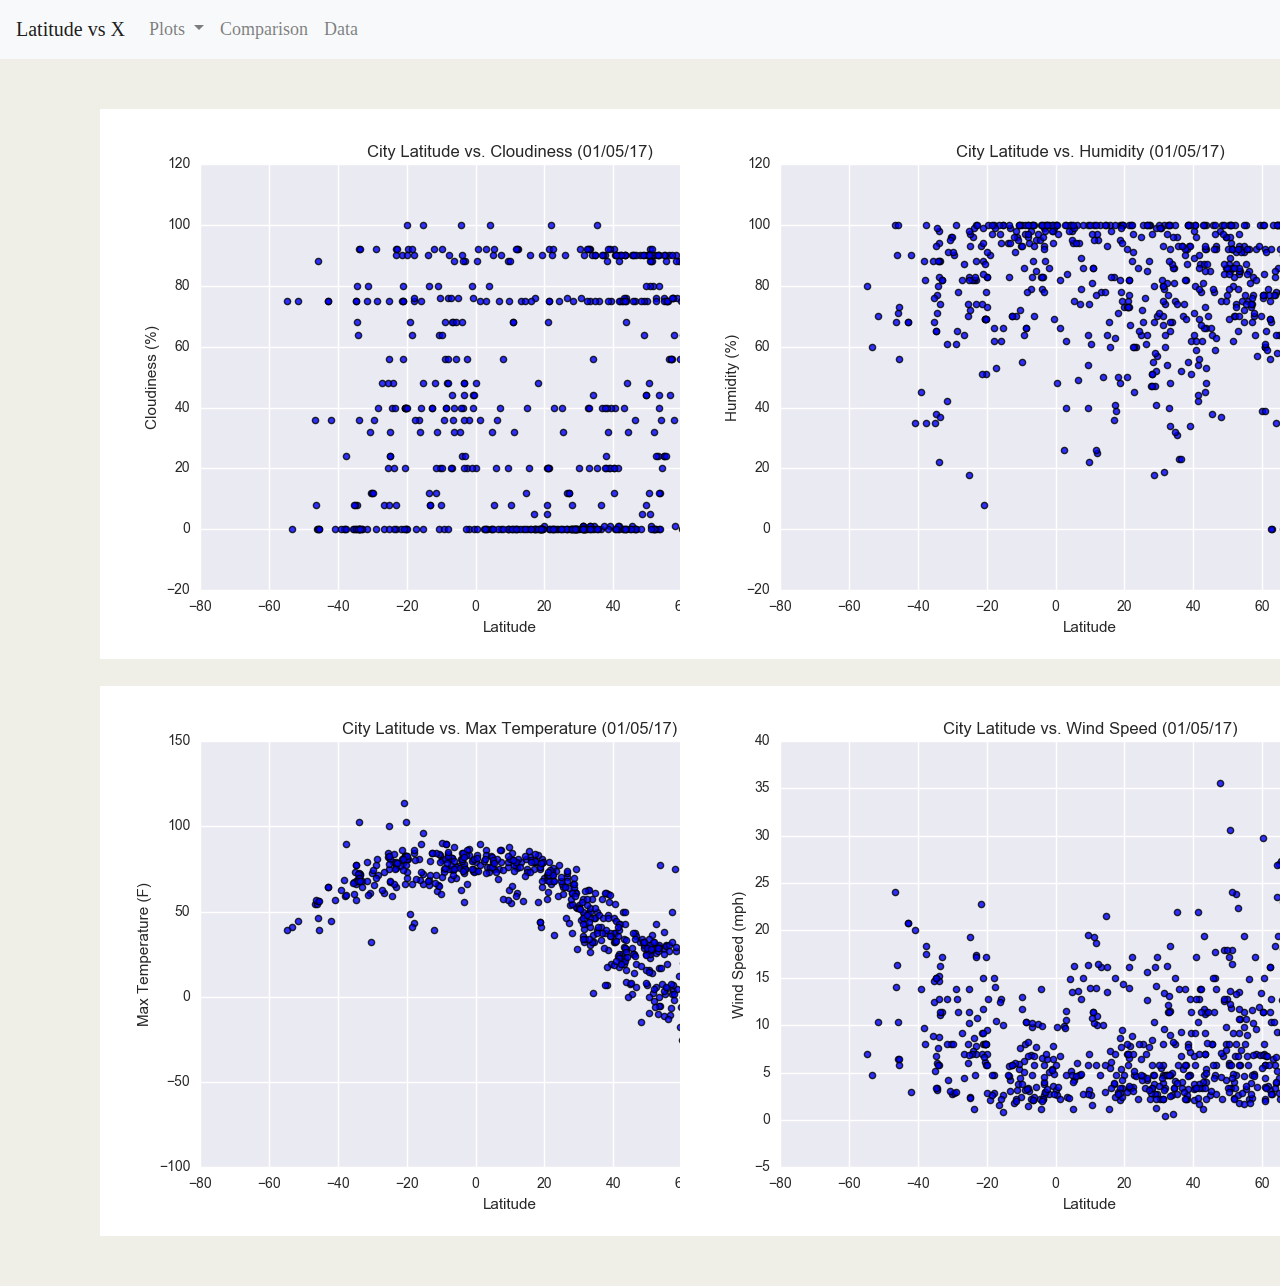
<file: Comparison.html>
<!DOCTYPE html>
<html lang="en">
<head>
    <meta charset="UTF-8">
    <meta http-equiv="X-UA-Compatible" content="IE=edge">
    <meta name="viewport" content="width=device-width, initial-scale=1.0">
    <title>Comparison</title>
    <!-- Bring in our bootstrap stylesheet -->
    <link rel="stylesheet" href="https://stackpath.bootstrapcdn.com/bootstrap/4.3.1/css/bootstrap.min.css" 
    integrity="sha384-ggOyR0iXCbMQv3Xipma34MD+dH/1fQ784/j6cY/iJTQUOhcWr7x9JvoRxT2MZw1T" 
    crossorigin="anonymous">
    <!-- style sheet -->
    <link rel="stylesheet" type="text/css" href="style1.css">
</head>
<body>                  

<!-- NAV BAR START -->
<!--https://getbootstrap.com/docs/4.0/components/navbar/  -->
<nav class="navbar navbar-expand-lg navbar-light bg-light">
    <a class="navbar-brand" href="index.html">Latitude vs X</a>
    <button class="navbar-toggler" type="button" data-toggle="collapse" data-target="#navbarNavDropdown" aria-controls="navbarNavDropdown" aria-expanded="false" aria-label="Toggle navigation">
      <span class="navbar-toggler-icon"></span>
    </button>
    <div class="collapse navbar-collapse" id="navbarNavDropdown">
      <ul class="navbar-nav">
        <li class="nav-item dropdown">
          <a class="nav-link dropdown-toggle" href="#" id="navbarDropdownMenuLink" data-toggle="dropdown" aria-haspopup="true" aria-expanded="false">
            Plots
          </a>
          <div class="dropdown-menu" aria-labelledby="navbarDropdownMenuLink">
            <a class="dropdown-item" href="Cloud.html">Cloudiness vs Latitude</a>
            <a class="dropdown-item" href="Humidity.html">Humidity vs Latitude</a>
            <a class="dropdown-item" href="Temp.html">Temperature vs Latitude</a>
            <a class="dropdown-item" href="Wind.html">Wind Speed vs Latitude</a>
          </div>
        </li>
        <li class="nav-item">
          <a class="nav-link" href="Comparison.html">Comparison</a>
        </li>
        <li class="nav-item">
          <a class="nav-link" href="Data.html">Data</a>
        </li>
      </ul>
    </div>
  </nav>
<!-- NAV BAR END -->
<!-- CONTENT FOR LANDING PAGE -->
<div class="container_comp">
<div class="row">
  <div class="col-sm-1 col-md-6">
    <article>
      <a target="" href="Cloud.html">
        <img id="png" src="Visualizations/Cloud.png" 
        alt="Cloud Map">
      </a>
  </article>
  <article>
  </div>
  <div class="col-sm-1 col-md-6">
    <article>
    <a target=""" href="Humidity.html">
      <img id="png" src="Visualizations/Humidity.png" 
      alt="Humidity Map">
    </a>
    </article>
  </div>  
</div>
<br>
<div class="row">
    <div class="col-sm-1 col-md-6">
      <article>
        <a target="" href="Temp.html">
          <img id="png" src="Visualizations/Temp.png" 
          alt="Temperature Map">
        </a>
    </article>
    </div>
    <div class="col-sm-1 col-md-6">
      <article>
        <a target="" href="Wind.html">
          <img id="png" src="Visualizations/Wind.png" 
          alt="Wind Speed Map">
        </a>
    </article>
    </div>
</div>

</div>
   

<!-- SCRIPTS FOR BOOTSTRAP -->
<script src="https://code.jquery.com/jquery-3.3.1.slim.min.js" integrity="sha384-q8i/X+965DzO0rT7abK41JStQIAqVgRVzpbzo5smXKp4YfRvH+8abtTE1Pi6jizo" crossorigin="anonymous"></script>
<script src="https://cdnjs.cloudflare.com/ajax/libs/popper.js/1.14.7/umd/popper.min.js" integrity="sha384-UO2eT0CpHqdSJQ6hJty5KVphtPhzWj9WO1clHTMGa3JDZwrnQq4sF86dIHNDz0W1" crossorigin="anonymous"></script>
<script src="https://stackpath.bootstrapcdn.com/bootstrap/4.3.1/js/bootstrap.min.js" integrity="sha384-JjSmVgyd0p3pXB1rRibZUAYoIIy6OrQ6VrjIEaFf/nJGzIxFDsf4x0xIM+B07jRM" crossorigin="anonymous"></script>
<!-- SCRIPTS FOR BOOTSTRAP -->
    
</body>
</html>
</file>
<file: style1.css>
/*  landing page styling */
body {
    padding: 0;
    margin: 0;
    font-family: Georgia, "Times New Roman", Times, serif;
    font-size: 18px;
    line-height: 150%;
    color: #333;
    background: #efeee7;
  }
  /* content landing page styling */
  .container {
    padding: 50px;
    width: 1024px;
    margin: 0 auto;
  }
#summary-header{
    color: teal;
}
#temp-image{
    float: left;
    width: 200px;
    height: 200px;
    margin-right: 20px;
}
#main-summary {
    width: 70%;
  }
#vis-header{
    color: teal;
}
/* cloud html style */
#explanation{
    margin-top: 25px;
    width: 85%;
}
.container_comp{
  align-items: center;
  margin-left: 50px;
  padding: 50px;
}
.header{
  position: sticky;
  top: 0 ;
}
</file>
